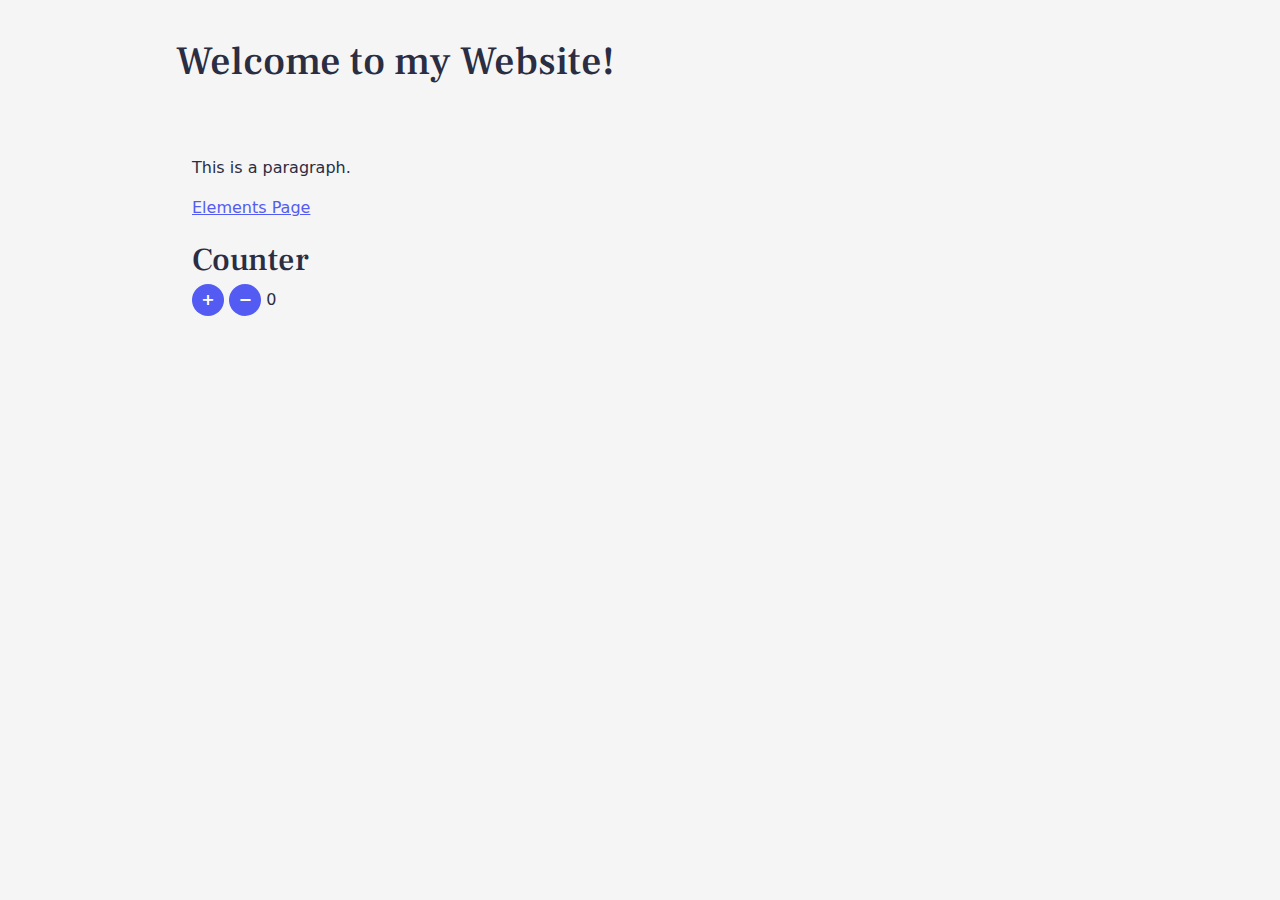
<file: index.html>
<!DOCTYPE html>
<html lang="en">
  <head>
    <meta charset="UTF-8" />
    <link rel="icon" type="image/svg+xml" href="/favicon.png" />
    <meta name="viewport" content="width=device-width, initial-scale=1.0" />
    <title>My Website</title>
    <link href="/styles/main.css" rel="stylesheet" />
  </head>
  <body>
    <header role="banner">
      <h1>Welcome to my Website!</h1>
    </header>
    <main>
      <p>This is a paragraph.</p>
      <a href="/elements.html">Elements Page</a>

      <div class="counter">
        <h2>Counter</h2>
        <button id="increment" class="counter-button">+</button>
        <button id="decrement" class="counter-button">−</button>
        <span id="count">0</span>
      </div>
    </main>

    <script type="module" src="/main.js"></script>
  </body>
</html>
</file>
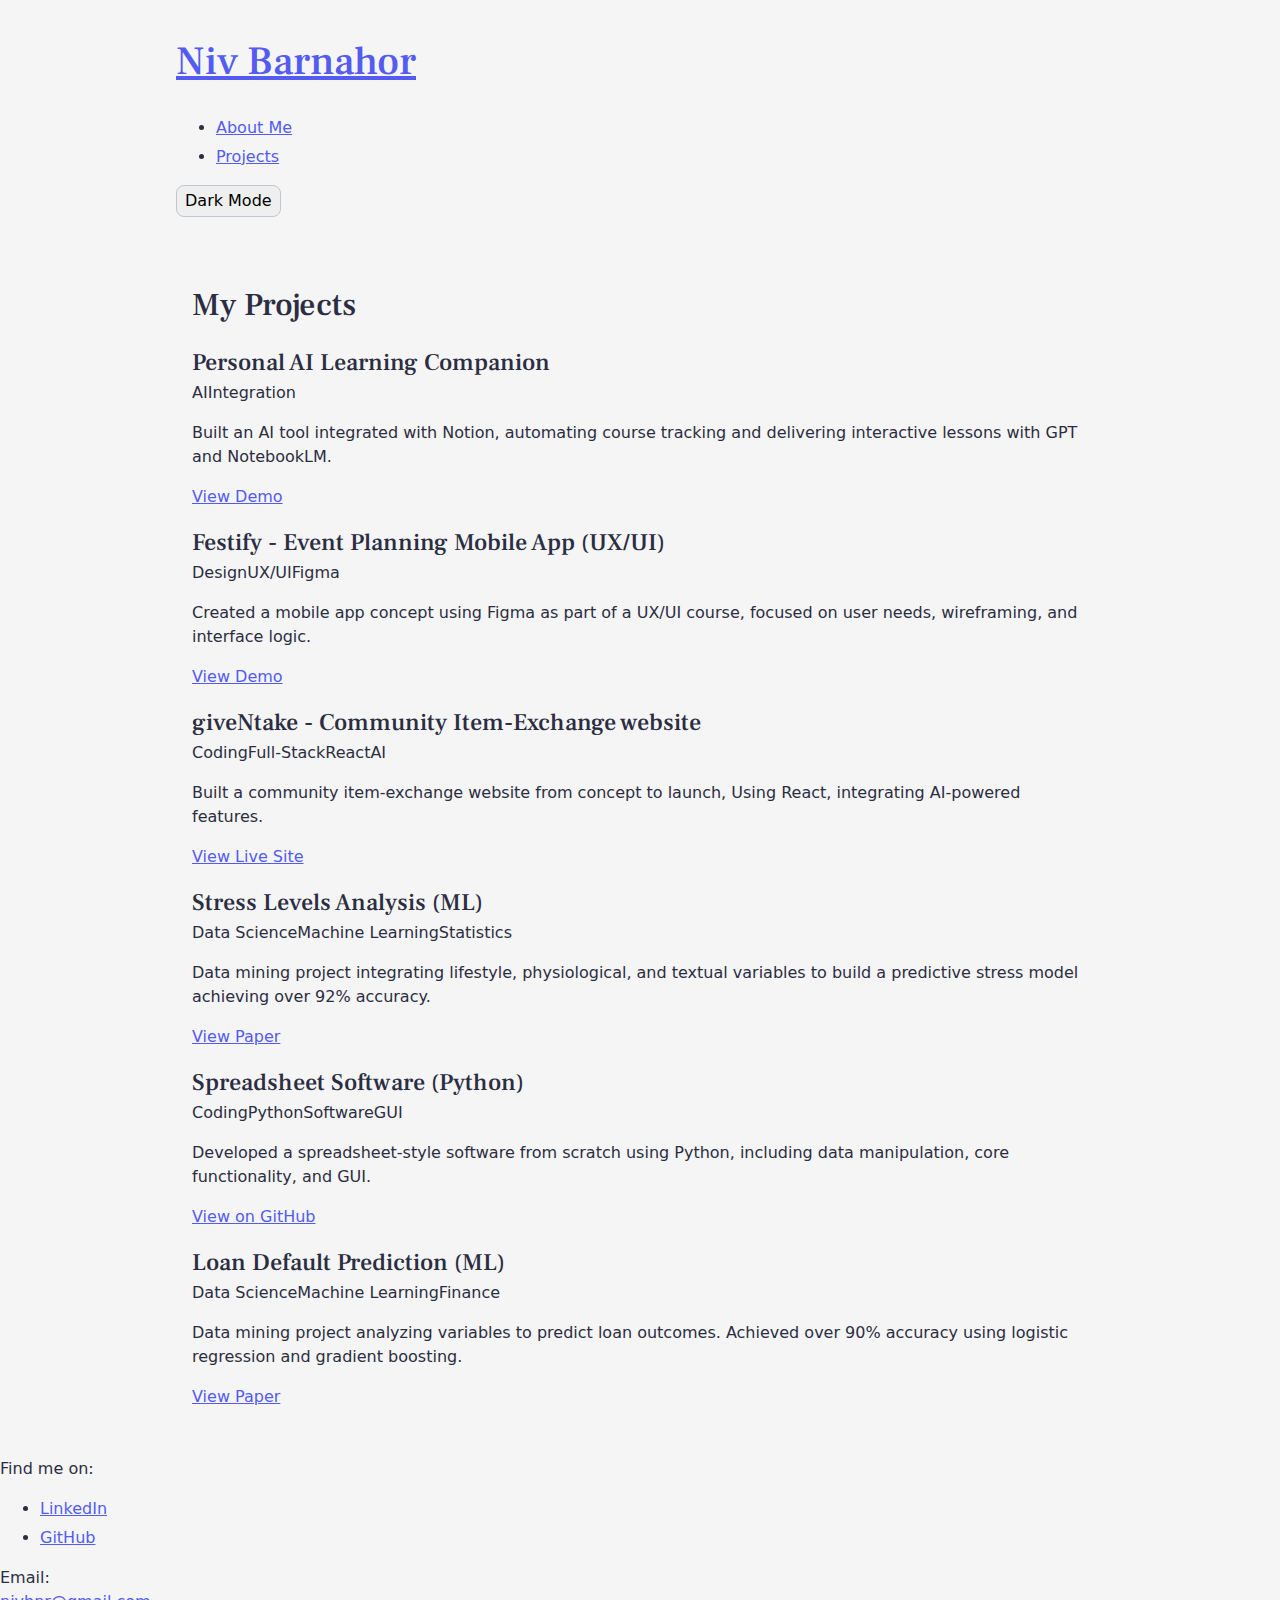
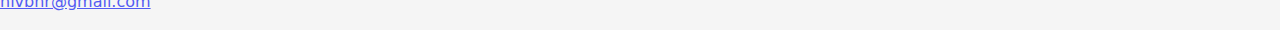
<file: projects.html>
<!DOCTYPE html>
<html lang="en" dir="ltr">
<head>
    <meta charset="UTF-8">
    <meta name="viewport" content="width=device-width, initial-scale=1.0">
    <title>Niv Barnahor - Projects</title>
    <link rel="stylesheet" href="styles/reset.css">
    <link rel="stylesheet" href="styles/main.css">
    <script src="main.js" defer></script>
</head>
<body>

    <header>
        <div class="logo">
            <h1><a href="index.html">Niv Barnahor</a></h1>
        </div>
        <nav>
            <ul>
                <li><a href="index.html">About Me</a></li>
                <li><a href="projects.html" class="active">Projects</a></li>
            </ul>
        </nav>
        <button id="mode-toggle">Dark Mode</button>
    </header>

    <main class="main-layout">
        
        <h2 class="page-title">My Projects</h2>

        <div class="project-gallery">

            <div class="project-card">
                <h3>Personal AI Learning Companion</h3>
                <div class="labels">
                    <span>AI</span><span>Integration</span>
                </div>
                <p>Built an AI tool integrated with Notion, automating course tracking and delivering interactive lessons with GPT and NotebookLM.</p>
                <a href="https://drive.google.com/file/d/1BRFJYHEmC9J9t5Ud5IXtq-AbrUSKWcfM/view" target="_blank" class="cta-button">View Demo</a>
            </div>

            <div class="project-card">
                <h3>Festify - Event Planning Mobile App (UX/UI)</h3>
                <div class="labels">
                    <span>Design</span><span>UX/UI</span><span>Figma</span>
                </div>
                <p>Created a mobile app concept using Figma as part of a UX/UI course, focused on user needs, wireframing, and interface logic.</p>
                <a href="https://www.youtube.com/watch?v=RxrAzErHQFU" target="_blank" class="cta-button">View Demo</a>
            </div>

            <div class="project-card">
                <h3>giveNtake - Community Item-Exchange website</h3>
                <div class="labels">
                    <span>Coding</span><span>Full-Stack</span><span>React</span><span>AI</span>
                </div>
                <p>Built a community item-exchange website from concept to launch, Using React, integrating AI-powered features.</p>
                <a href="https://giventake-9d7c8.web.app/" target="_blank" class="cta-button">View Live Site</a>
            </div>

            <div class="project-card">
                <h3>Stress Levels Analysis (ML)</h3>
                <div class="labels">
                    <span>Data Science</span><span>Machine Learning</span><span>Statistics</span>
                </div>
                <p>Data mining project integrating lifestyle, physiological, and textual variables to build a predictive stress model achieving over 92% accuracy.</p>
                <a href="https://drive.google.com/file/d/1IaBq4tUaqWK-NqnwMAAHZGdFattl0WPG/view?usp=drive_link" target="_blank" class="cta-button">View Paper</a>
            </div>

            <div class="project-card">
                <h3>Spreadsheet Software (Python)</h3>
                <div class="labels">
                    <span>Coding</span><span>Python</span><span>Software</span><span>GUI</span>
                </div>
                <p>Developed a spreadsheet-style software from scratch using Python, including data manipulation, core functionality, and GUI.</p>
                <a href="https://github.com/nivbn/Spreadsheet-Project" target="_blank" class="cta-button">View on GitHub</a>
            </div>

            <div class="project-card">
                <h3>Loan Default Prediction (ML)</h3>
                <div class="labels">
                    <span>Data Science</span><span>Machine Learning</span><span>Finance</span>
                </div>
                <p>Data mining project analyzing variables to predict loan outcomes. Achieved over 90% accuracy using logistic regression and gradient boosting.</p>
                <a href="https://drive.google.com/file/d/1uy3cw4CtUDTiWGEaASqJJ62e0BX5daZ5/view?usp=drive_link" target="_blank" class="cta-button">View Paper</a>
            </div>


        </div> </main>

    <footer>
        <div class="footer-content">
            <p>Find me on:</p>
            <ul class="social-links">
                <li><a href="https://www.linkedin.com/in/niv-barnahor-657a66311/" target="_blank">LinkedIn</a></li>
                <li><a href="https://github.com/nivbn" target="_blank">GitHub</a></li>
            </ul>
            <p class="email-details">
                Email: 
                <br> <a href="mailto:nivbnr@gmail.com">nivbnr@gmail.com</a>
            </p>
        </div>
    </footer>

</body>
</html>
</file>
<file: styles/main.css>
@import url("reset.css");
/* This is a custom font from google fonts */
@import url("https://fonts.googleapis.com/css2?family=Frank+Ruhl+Libre:wght@300..900&display=swap");

/* what is :root? https://developer.mozilla.org/en-US/docs/Web/CSS/:root */
:root {
  /* Define design variables */
  --color-primary: #2b2d42;
  --color-secondary: #bfc6d2;
  --color-background: #f5f5f5;
  --color-accent: #535bf2;

  --border-radius: 0.5rem;

  --font-titles: "Frank Ruhl Libre", serif;
  --font-body: system-ui, sans-serif; /* system-ui matches the user's system font */
}

body {
  color: var(--color-primary);
  background-color: var(--color-background);
  font-family: var(--font-body);
}

/* Layout */
main {
  padding: 2rem;
}

header {
  padding: 1rem;
}

main,
header,
nav {
  max-width: 60rem;
  margin: 0 auto;
}

article,
nav {
  padding: 1rem 0;
}

.rtl {
  direction: rtl;
}

/* Text */
p {
  margin: 1rem 0;
}

ul,
ol {
  margin-top: 0.5rem;
}

li {
  margin-top: 0.3rem;
}

h1,
h2,
h3,
h4,
h5,
h6 {
  margin-top: 1rem;
  font-family: var(--font-titles);
  font-weight: 500;
  font-optical-sizing: auto;
}

h1 {
  font-size: 2.5em;
}

h2 {
  font-size: 2em;
}

h3 {
  font-size: 1.5em;
}

h4 {
  font-size: 1.2em;
}

h5 {
  font-size: 1em;
}

h6 {
  font-size: 0.83em;
}

blockquote {
  padding-left: 1rem;
  border-left: 2px solid var(--color-secondary);
}

/* Links */
a {
  color: var(--color-accent);
  text-decoration: underline;
}
a:hover {
  text-decoration: none;
}

/* Tables */
table {
  margin-top: 1.5rem;
  border-spacing: 0px;
  border-collapse: collapse;
}
table td,
table th {
  padding: 0.5rem;
  border: 1px solid var(--color-secondary);
}

/* Forms */
input,
button,
textarea,
select {
  padding: 0.2em 0.5em;
  border: 1px solid var(--color-secondary);
  border-radius: var(--border-radius);
}

fieldset {
  margin-top: 1.5rem;
  border: 1px solid var(--color-secondary);
}

.counter-button {
  background-color: var(--color-accent);
  width: 2rem;
  height: 2rem;
  color: white;
  border: none;
  border-radius: 1000px; /* Make the button round */
  cursor: pointer;
  font-weight: bold;

  &:hover {
    filter: brightness(120%);
  }

  &:active {
    filter: brightness(80%);
  }
}
</file>
